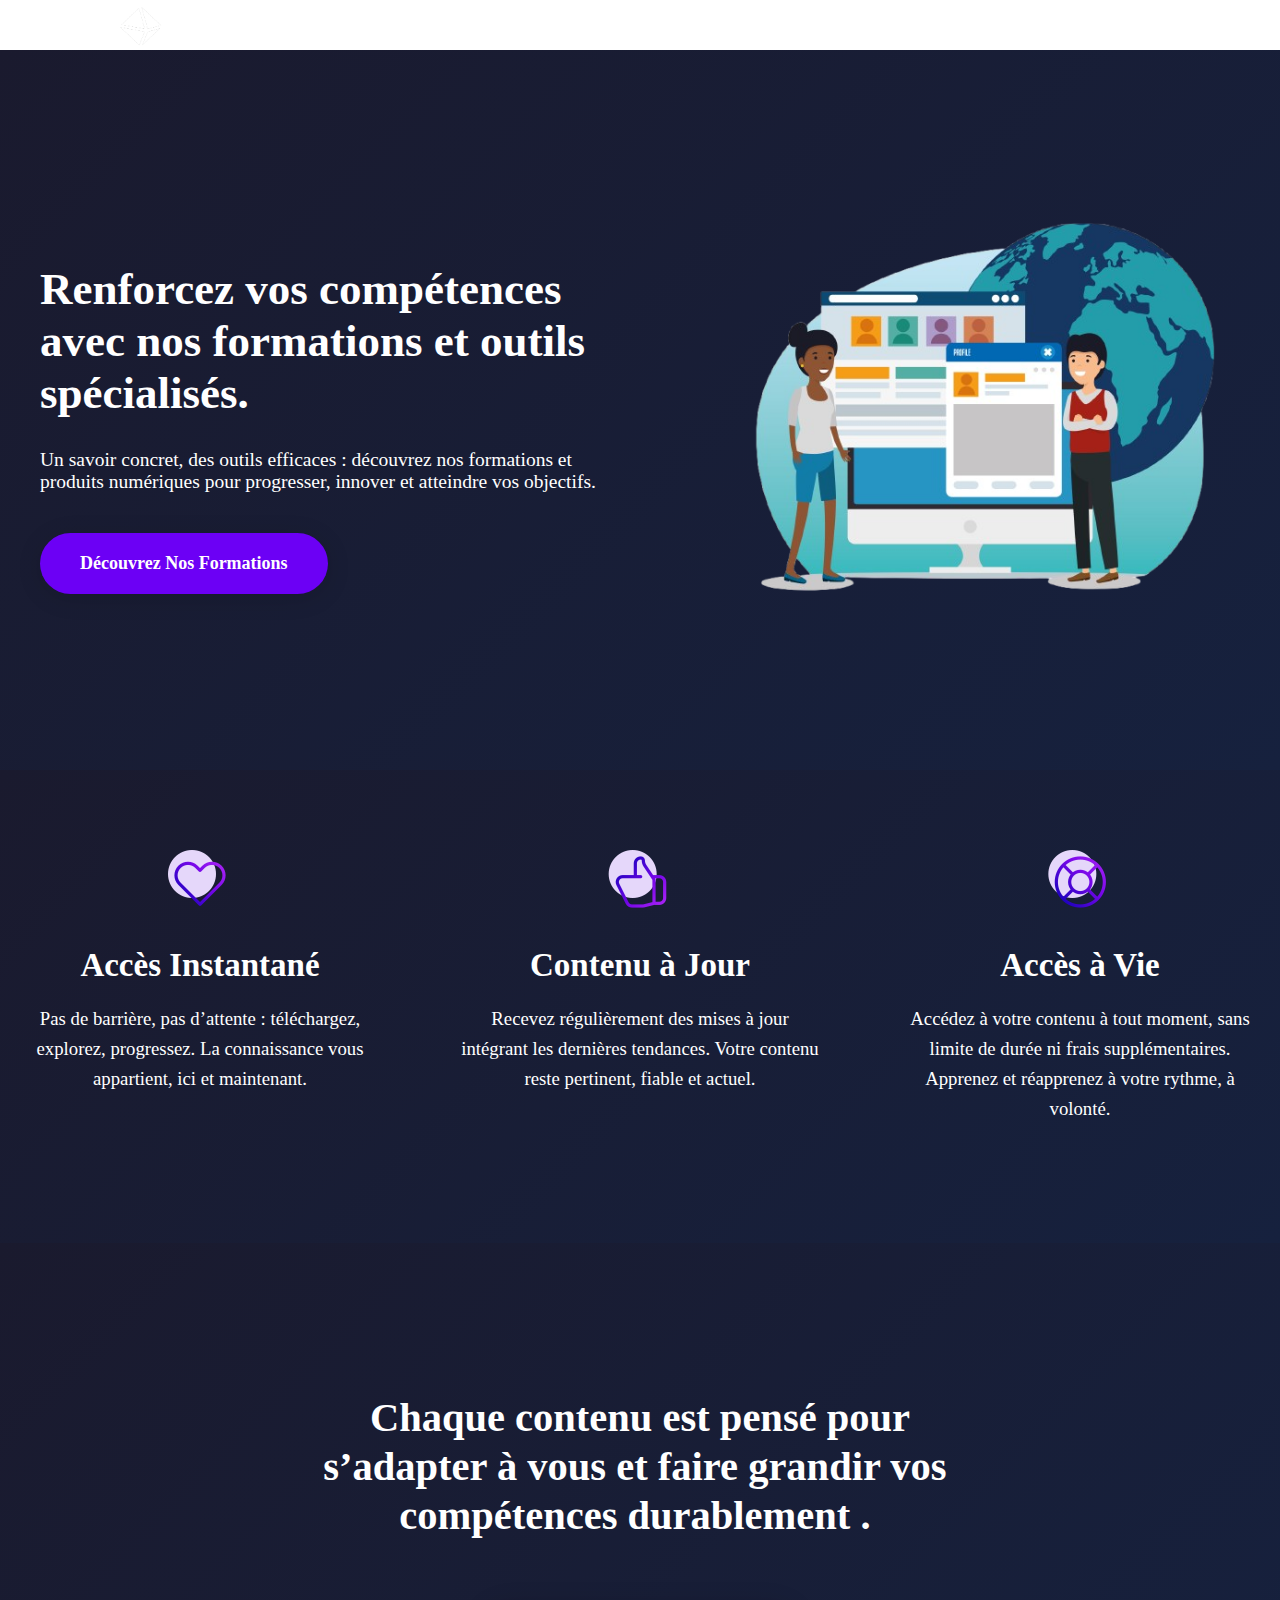
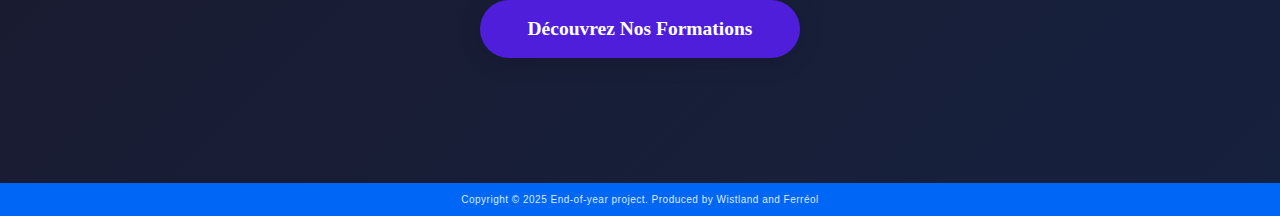
<file: index.html>
<!DOCTYPE html>
<html lang="fr">
<head>
    <meta charset="UTF-8">
    <meta name="viewport" content="width=device-width, initial-scale=1.0">
    <title>CyberTech</title>
    <link rel="stylesheet" href="style/styles.css">
</head>
<body>
    <header>
        <section class="header-container">
            <img src="site_icones/logo.png" alt="Logo de CyberTech" class="logo">
            <nav>
                <ul>
                    <li><a href="index.html">Accueil</a></li>
                    <li><a href="Formations.html">Nos Formations</a></li>
                    <li><a href="contact.html">Contact</a></li>
                </ul>
            </nav>
        </section>
    </header>

    <section class="nouveautes">
        <div class="nouveautes-content">
            <div class="nouveautes-texte">
                <h2>Renforcez vos compétences avec nos formations et outils spécialisés.</h2>
                <p>Un savoir concret, des outils efficaces : découvrez nos formations et produits numériques pour progresser, innover et atteindre vos objectifs.</p>
                <a href="Formations.html" class="btn-solutions">Découvrez Nos Formations</a>
            </div>
            <div class="nouveautes-image">
                <img src="image/53922-removebg-preview.png" alt="Illustration" />
            </div>
        </div>
    </section>
     </section>

    <section class="avantages">
        <div class="avantage">
            <div class="avantage-icone">
                <img src="image/passionate.png" alt="Accès Instantané" />
            </div>
            <h3>Accès Instantané</h3>
            <p>
                Pas de barrière, pas d’attente : téléchargez, explorez, progressez. La connaissance vous appartient, ici et maintenant.
            </p>
        </div>
        <div class="avantage">
            <div class="avantage-icone">
                <img src="image/professional.png" alt="Contenu Toujours à Jour" />
            </div>
            <h3>Contenu à Jour</h3>
            <p>
                Recevez régulièrement des mises à jour intégrant les dernières tendances. Votre contenu reste pertinent, fiable et actuel.
            </p>
        </div>
        <div class="avantage">
            <div class="avantage-icone">
                <img src="image/support.png" alt="Accès à Vie" />
            </div>
            <h3>Accès à Vie</h3>
            <p>
                Accédez à votre contenu à tout moment, sans limite de durée ni frais supplémentaires. Apprenez et réapprenez à votre rythme, à volonté.
            </p>
        </div>
    </section>
    <section class="hero">
    <div class="hero-content">
        <h1>Chaque contenu est pensé pour <br>s’adapter à vous et faire grandir vos&nbsp; <br>compétences durablement .&nbsp;</h1>
        <a href="Formations.html" class="btn-solutions">Découvrez Nos Formations</a>
    </div>
</section>

    <footer>
        <div class="footer-contenue">
            <p>Copyright © 2025 End-of-year project. Produced by Wistland and Ferréol </p>
        </div>
        
    </footer>
</body>
</html>
</file>
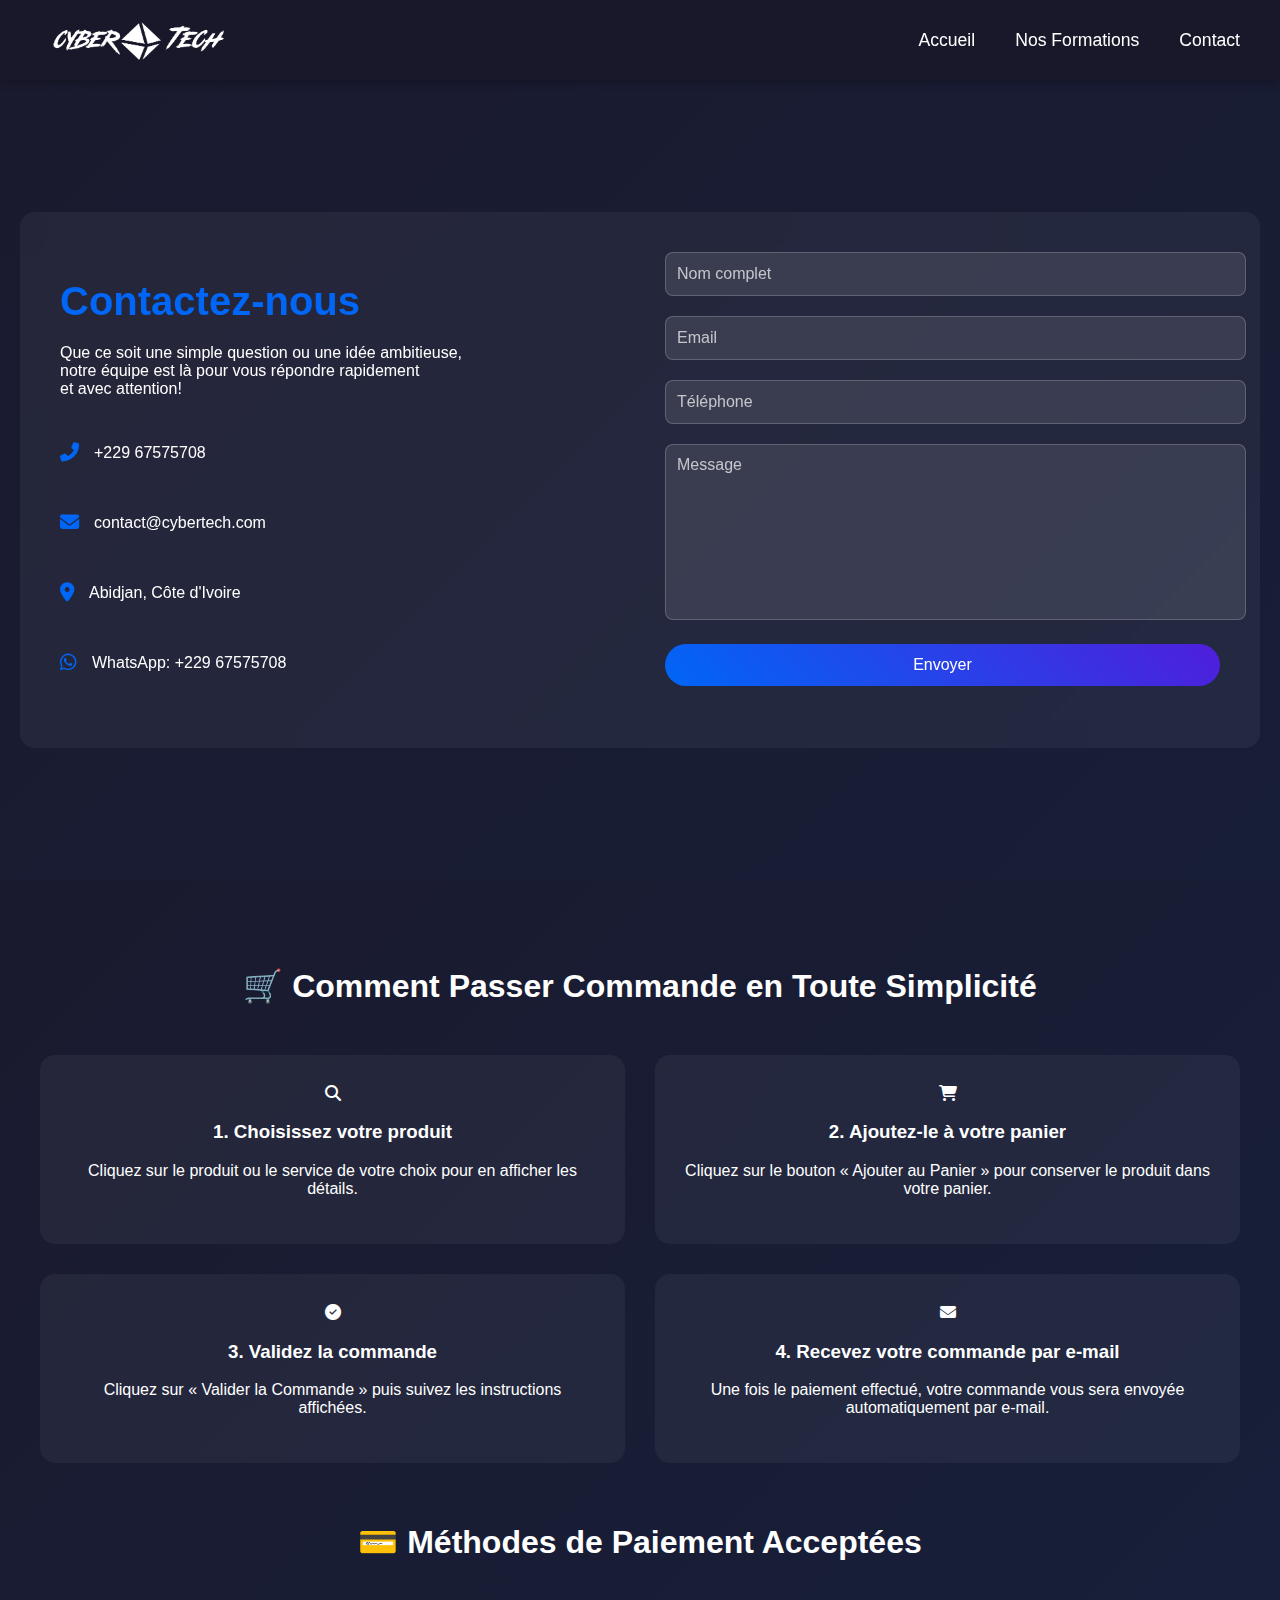
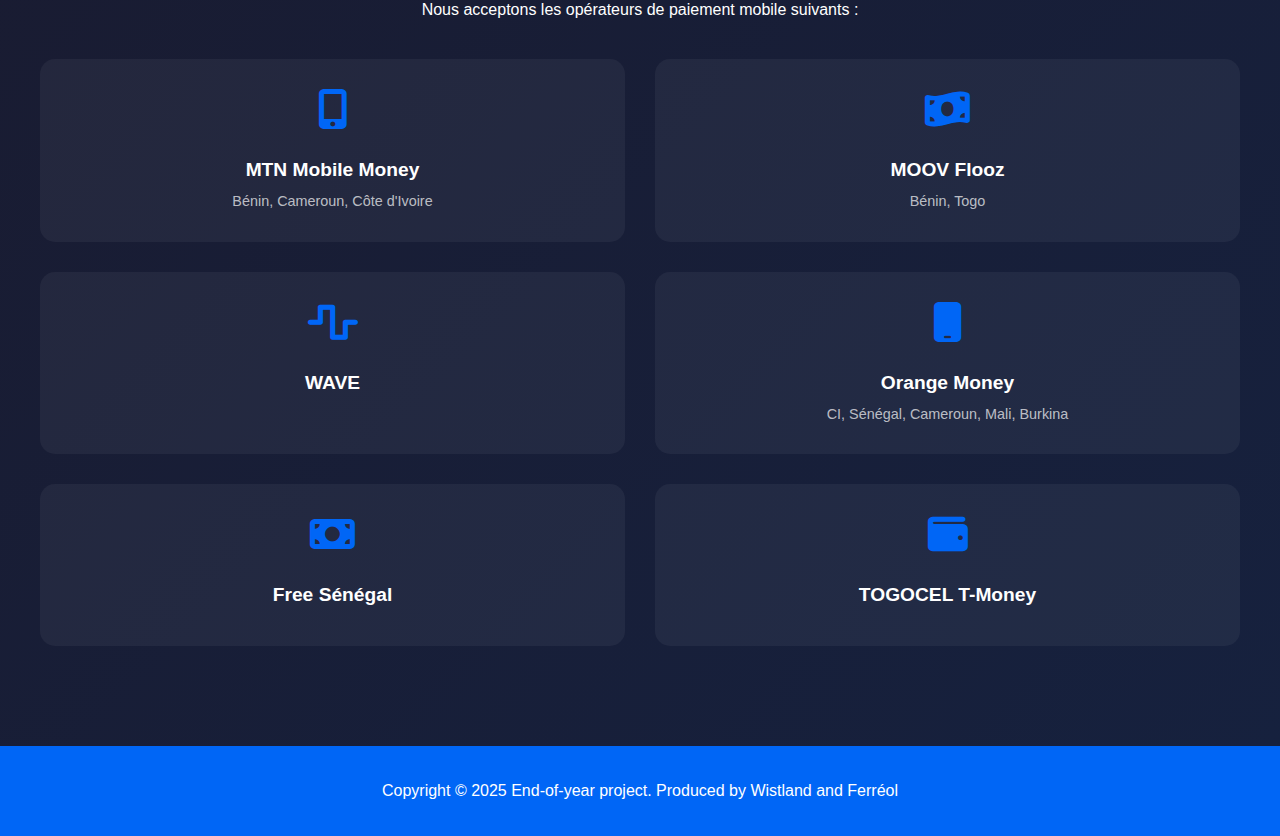
<file: contact.html>
<!DOCTYPE html>
<html lang="fr">
<head>
    <meta charset="UTF-8">
    <meta name="viewport" content="width=device-width, initial-scale=1.0">
    <title>CyberTech - Contact</title>
    
    <link rel="stylesheet" href="style_contact.css">
    <link rel="stylesheet" href="https://cdnjs.cloudflare.com/ajax/libs/font-awesome/6.4.0/css/all.min.css">
    <link rel="icon" type="image/x-icon" href="site_icones/icone/ico_256.png">
</head>
<body>
    <header>
        <section class="header-container">
            <img src="site_icones/logo.png" alt="Logo de CyberTech" class="logo">
            <nav>
                <ul>
                    <li><a href="index.html">Accueil</a></li>
                    <li><a href="Formations.html">Nos Formations</a></li>
                    <li><a href="contact.html">Contact</a></li>
                </ul>
            </nav>
            
        </section>
    </header>

    <main class="contact-container">
        <div class="contact-content">
            <div class="contact-info">
                <h1>Contactez-nous</h1>
                <p>Que ce soit une simple question ou une idée ambitieuse, <br>notre équipe est là pour vous répondre rapidement <br>et avec attention!</p>
                <div class="contact-details">
                        <div class="contact-item">
                            <i class="fas fa-phone-alt"></i>
                            <p>+229 67575708</p>
                        </div>
                        <div class="contact-item">
                            <i class="fas fa-envelope"></i>
                            <p>contact@cybertech.com</p>
                        </div>
                        <div class="contact-item">
                            <i class="fas fa-map-marker-alt"></i>
                            <p>Abidjan, Côte d'Ivoire</p>
                        </div>
                        <div class="contact-item">
                            <i class="fab fa-whatsapp"></i>
                            <p>WhatsApp: +229 67575708</p>
                        </div>
                </div>
                
            </div>

            <form class="contact-form" action="traitement_contact.php" method="post">
                <div class="form-group">
                    <input type="text" id="name" name="name" required>
                    <label for="name">Nom complet</label>
                </div>
                <div class="form-group">
                    <input type="email" id="email" name="email" required>
                    <label for="email">Email</label>
                </div>
                <div class="form-group">
                    <input type="tel" id="phone" name="phone" required>
                    <label for="phone">Téléphone</label>
                </div>
                <div class="form-group">
                    <textarea id="message" name="message" required></textarea>
                    <label for="message">Message</label>
                </div>
                <button type="submit" class="submit-btn">Envoyer</button>

                
            </form>        
        </div>
    </main>

    <section class="order-section">
    <div class="container">
        <h2>🛒 Comment Passer Commande en Toute Simplicité</h2>
        <div class="order-steps">
            <div class="step">
                <i class="fas fa-search"></i>
                <h3>1. Choisissez votre produit</h3>
                <p>Cliquez sur le produit ou le service de votre choix pour en afficher les détails.</p>
            </div>
            <div class="step">
                <i class="fas fa-shopping-cart"></i>
                <h3>2. Ajoutez-le à votre panier</h3>
                <p>Cliquez sur le bouton « Ajouter au Panier » pour conserver le produit dans votre panier.</p>
            </div>
            <div class="step">
                <i class="fas fa-check-circle"></i>
                <h3>3. Validez la commande</h3>
                <p>Cliquez sur « Valider la Commande » puis suivez les instructions affichées.</p>
            </div>
            <div class="step">
                <i class="fas fa-envelope"></i>
                <h3>4. Recevez votre commande par e-mail</h3>
                <p>Une fois le paiement effectué, votre commande vous sera envoyée automatiquement par e-mail.</p>
            </div>
        </div>

        <div class="payment-methods">
            <h2>💳 Méthodes de Paiement Acceptées</h2>
            <p class="payment-intro">Nous acceptons les opérateurs de paiement mobile suivants :</p>
            <div class="payment-grid">
                <div class="payment-item">
                    <i class="fas fa-mobile-alt"></i>
                    <p>MTN Mobile Money</p>
                    <span>Bénin, Cameroun, Côte d'Ivoire</span>
                </div>
                <div class="payment-item">
                    <i class="fas fa-money-bill-wave"></i>
                    <p>MOOV Flooz</p>
                    <span>Bénin, Togo</span>
                </div>
                <div class="payment-item">
                    <i class="fas fa-wave-square"></i>
                    <p>WAVE</p>
                </div>
                <div class="payment-item">
                    <i class="fas fa-mobile"></i>
                    <p>Orange Money</p>
                    <span>CI, Sénégal, Cameroun, Mali, Burkina</span>
                </div>
                <div class="payment-item">
                    <i class="fas fa-money-bill"></i>
                    <p>Free Sénégal</p>
                </div>
                <div class="payment-item">
                    <i class="fas fa-wallet"></i>
                    <p>TOGOCEL T-Money</p>
                </div>
            </div>
        </div>
    </div>
</section>
    
    

    <footer>
        <div class="footer-contenue">
            <p>Copyright © 2025 End-of-year project. Produced by Wistland and Ferréol</p>
        </div>
    </footer>
</body>
</html>
</file>
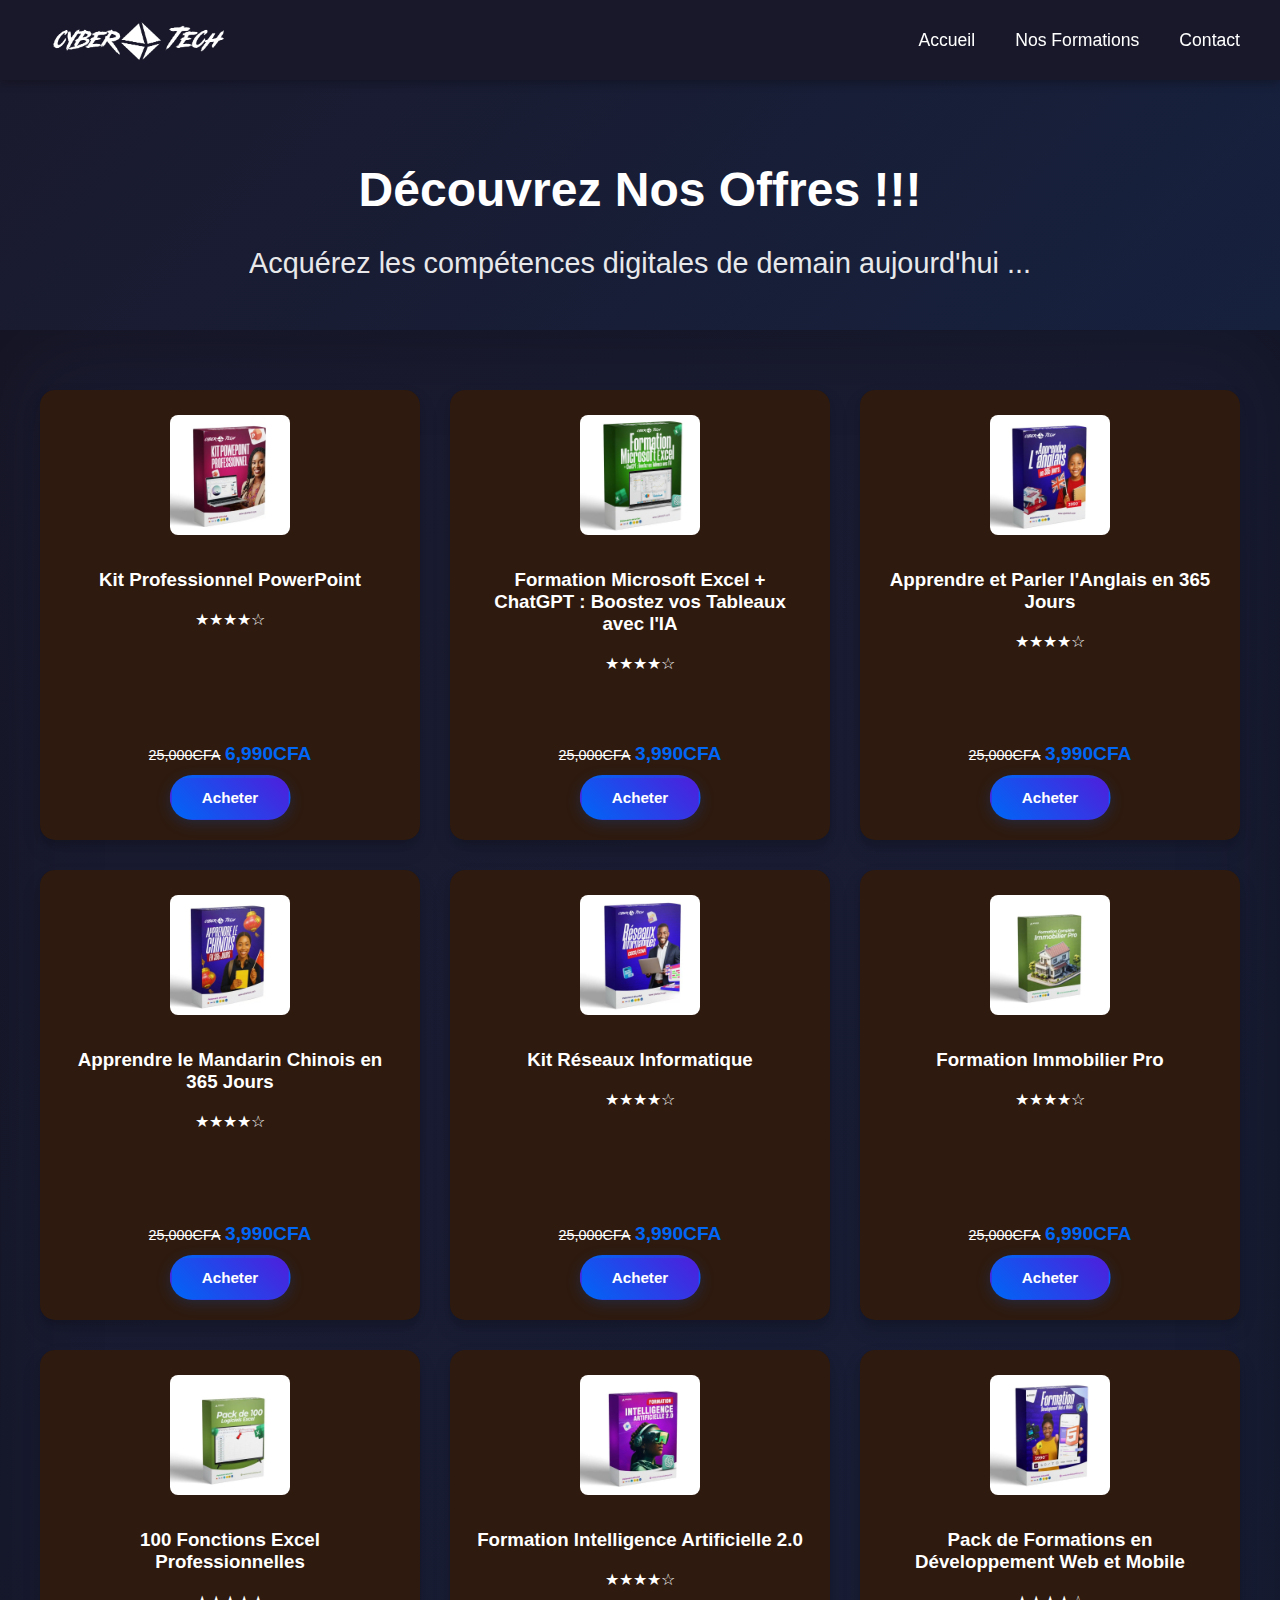
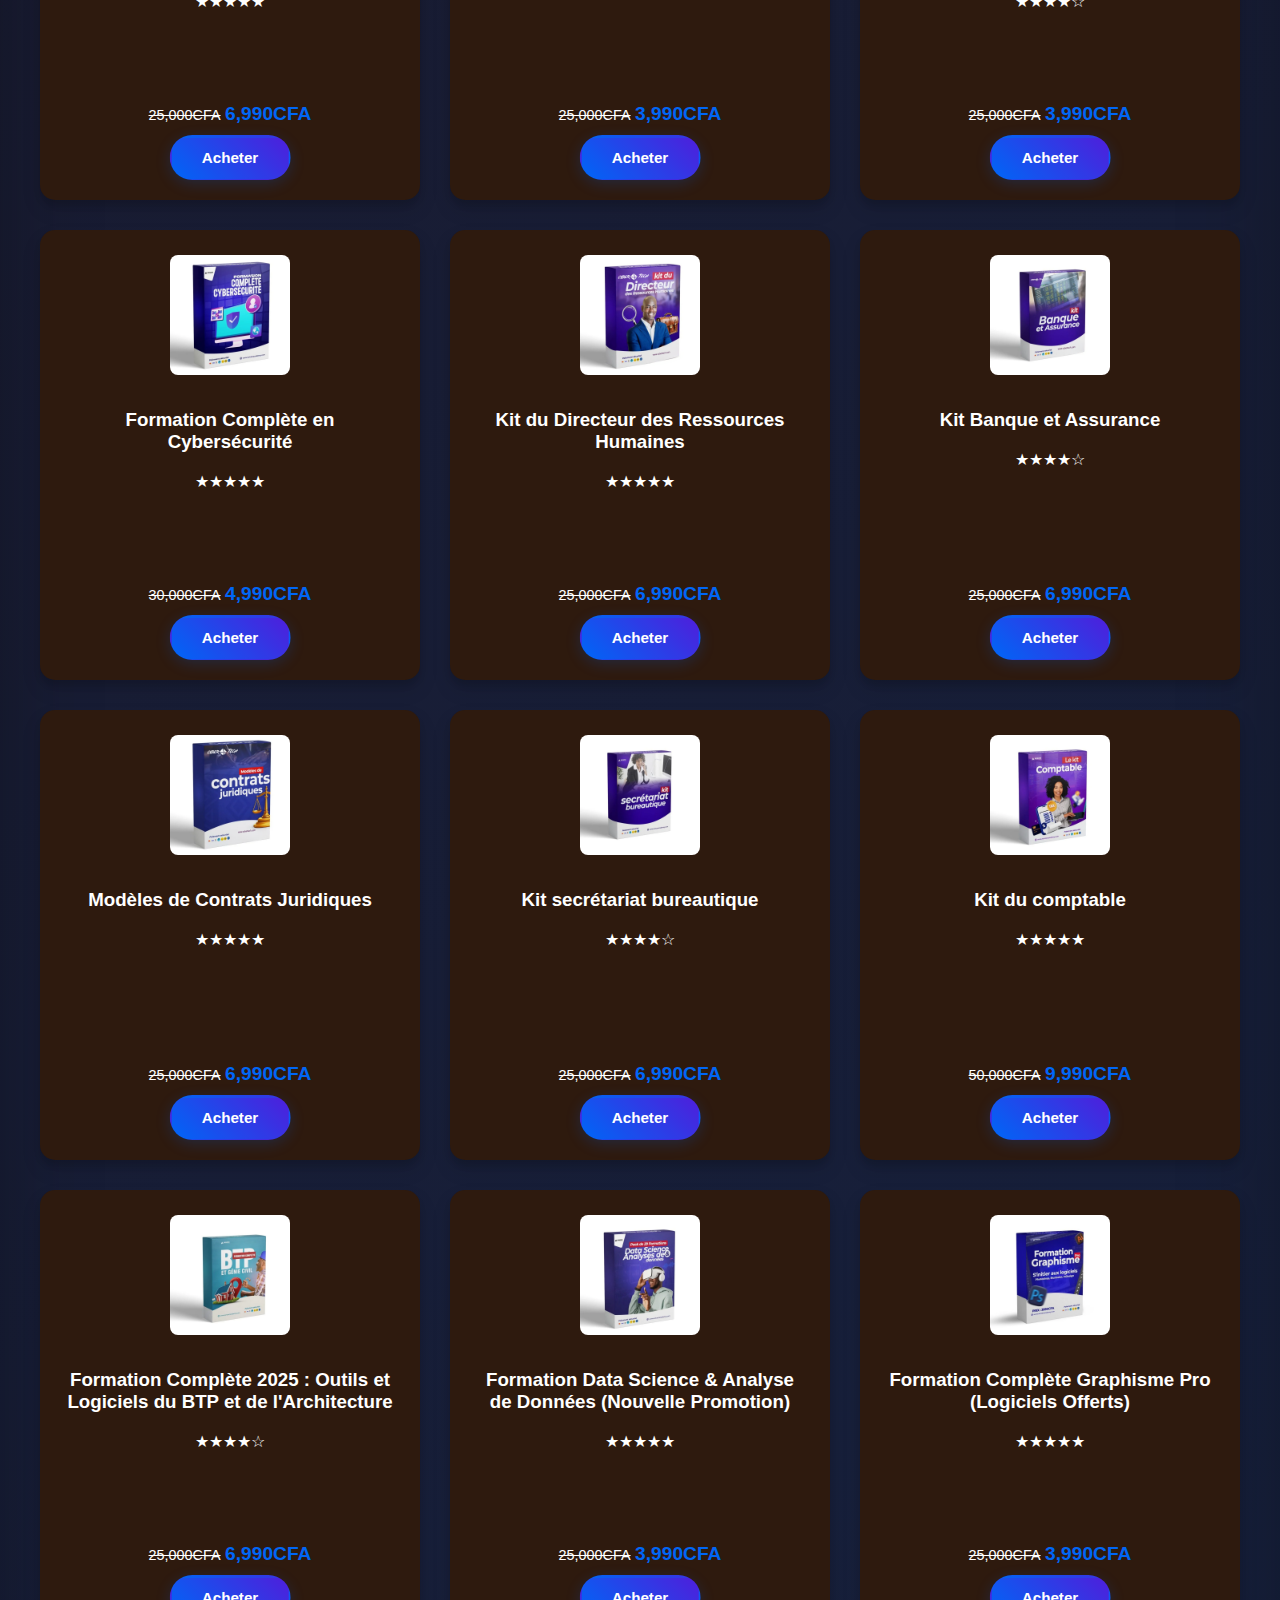
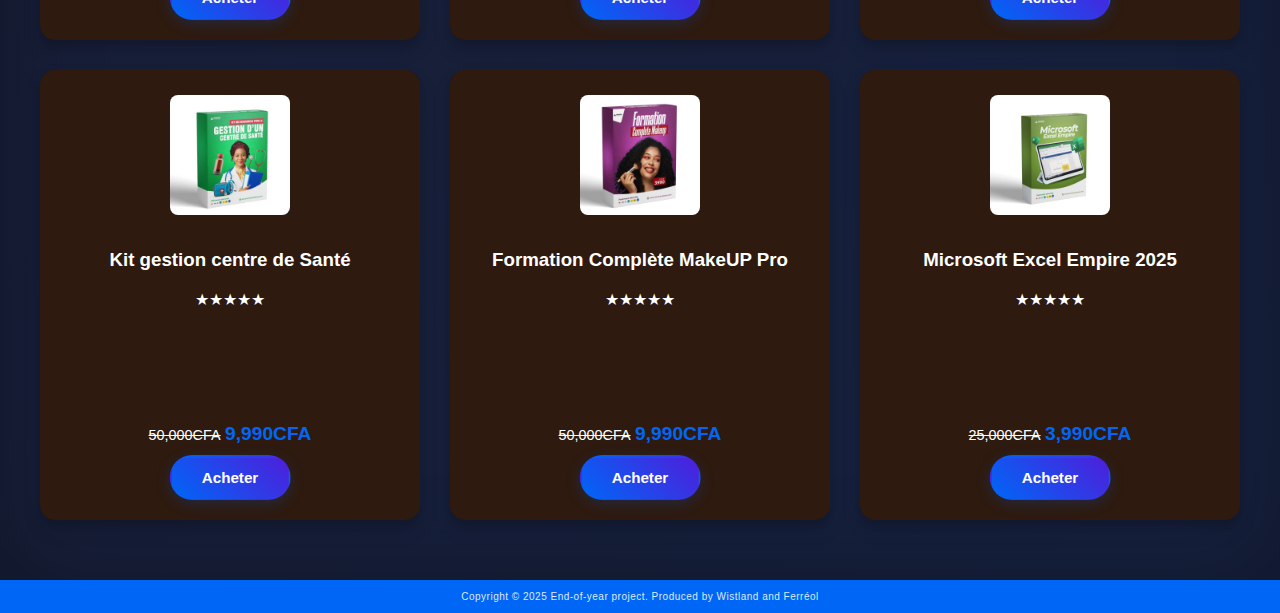
<file: Formations.html>
<!DOCTYPE html>
<html lang="fr">
<head>
    <meta charset="UTF-8">
    <meta name="viewport" content="width=device-width, initial-scale=1.0">
    <title>CyberTech</title>
    <link rel="stylesheet" href="style_formations.css">
</head>
<body>
    <header>
        <section class="header-container">
            <img src="site_icones/logo.png" alt="Logo de CyberTech" class="logo">
            <nav>
                <ul>
                    <li><a href="index.html">Accueil</a></li>
                    <li><a href="Formations.html">Nos Formations</a></li>
                    <li><a href="contact.html">Contact</a></li>
                </ul>
            </nav>
        </section>
    </header>

    <section class="hero-formations">
        <div class="hero-content">
            <h1>Découvrez Nos Offres !!!</h1>
            <p>Acquérez les compétences digitales de demain aujourd'hui ...</p>
        </div>
    </section>

    <section class="formations-list">
        <div class="formations-container">
           
            <div class="formation-card" style="--i:1">
                <img src="image/powerpoint.png" alt="Kit Professionnel PowerPoint">
                <h3>Kit Professionnel PowerPoint</h3>
                <div class="rating">★★★★☆</div>
                <div class="price">
                    <span class="old-price">25,000CFA</span>
                    <span class="new-price">6,990CFA</span>
                    <a href="#" class="btn-acheter">Acheter</a>
                </div>

                
            </div>

            <div class="formation-card">
                <img src="image/exechat.png" alt="Formation Excel + ChatGPT">
                <h3>Formation Microsoft Excel + ChatGPT : Boostez vos Tableaux avec l'IA</h3>
                <div class="rating">★★★★☆</div>
                <div class="price">
                    <span class="old-price">25,000CFA</span>
                    <span class="new-price">3,990CFA</span>
                    <a href="#" class="btn-acheter">Acheter</a>
                </div>
            </div>

            <div class="formation-card">
                <img src="image/anglais.png" alt="Apprendre l'Anglais">
                <h3>Apprendre et Parler l'Anglais en 365 Jours</h3>
                <div class="rating">★★★★☆</div>
                <div class="price">
                    <span class="old-price">25,000CFA</span>
                    <span class="new-price">3,990CFA</span>
                    <a href="#" class="btn-acheter">Acheter</a>
                </div>
            </div>

            <div class="formation-card">
                <img src="image/chinoiscours.png" alt="Apprendre l'Anglais">
                <h3>Apprendre le Mandarin Chinois en 365 Jours</h3>
                <div class="rating">★★★★☆</div>
                <div class="price">
                    <span class="old-price">25,000CFA</span>
                    <span class="new-price">3,990CFA</span>
                    <a href="#" class="btn-acheter">Acheter</a>
                </div>
            </div>

                        <div class="formation-card">
                <img src="image/réseaux.png" alt="Apprendre l'Anglais">
                <h3>Kit Réseaux Informatique</h3>
                <div class="rating">★★★★☆</div>
                <div class="price">
                    <span class="old-price">25,000CFA</span>
                    <span class="new-price">3,990CFA</span>
                    <a href="#" class="btn-acheter">Acheter</a>
                </div>
            </div>

            <div class="formation-card">
                <img src="image/immo.webp" alt="Kit du Juriste">
                <h3>Formation Immobilier Pro</h3>
                <div class="rating">★★★★☆</div>
                <div class="price">
                    <span class="old-price">25,000CFA</span>
                    <span class="new-price">6,990CFA</span>
                    <a href="#" class="btn-acheter">Acheter</a>
                </div>
            </div>

            <div class="formation-card">
                <img src="image/101logexe.webp" alt="Excel Professionnel">
                <h3>100 Fonctions Excel Professionnelles</h3>
                <div class="rating">★★★★★</div>
                <div class="price">
                    <span class="old-price">25,000CFA</span>
                    <span class="new-price">6,990CFA</span>
                    <a href="#" class="btn-acheter">Acheter</a>
                </div>
            </div>

            <div class="formation-card">
                <img src="image/ia.webp" alt="Kit Informatique">
                <h3>Formation Intelligence Artificielle 2.0</h3>
                <div class="rating">★★★★☆</div>
                <div class="price">
                    <span class="old-price">25,000CFA</span>
                    <span class="new-price">3,990CFA</span>
                    <a href="#" class="btn-acheter">Acheter</a>
                </div>
            </div>

            <div class="formation-card">
                <img src="image/web.webp" alt="Kit Informatique">
                <h3>Pack de Formations en Développement Web et Mobile</h3>
                <div class="rating">★★★★☆</div>
                <div class="price">
                    <span class="old-price">25,000CFA</span>
                    <span class="new-price">3,990CFA</span>
                    <a href="#" class="btn-acheter">Acheter</a>
                </div>
            </div>

            <div class="formation-card">
                <img src="image/cyber.webp" alt="Cybersécurité">
                <h3>Formation Complète en Cybersécurité</h3>
                <div class="rating">★★★★★</div>
                <div class="price">
                    <span class="old-price">30,000CFA</span>
                    <span class="new-price">4,990CFA</span>
                    <a href="#" class="btn-acheter">Acheter</a>
                </div>
            </div>


            <div class="formation-card">
                <img src="image/rh.png" alt="Kit RH">
                <h3>Kit du Directeur des Ressources Humaines</h3>
                <div class="rating">★★★★★</div>
                <div class="price">
                    <span class="old-price">25,000CFA</span>
                    <span class="new-price">6,990CFA</span>
                    <a href="#" class="btn-acheter">Acheter</a>
                </div>
            </div>

            <div class="formation-card">
                <img src="image/banque.png" alt="Kit Banque">
                <h3>Kit Banque et Assurance</h3>
                <div class="rating">★★★★☆</div>
                <div class="price">
                    <span class="old-price">25,000CFA</span>
                    <span class="new-price">6,990CFA</span>
                    <a href="#" class="btn-acheter">Acheter</a>
                </div>
            </div>


            <div class="formation-card">
                <img src="image/contrat.png" alt="Contrats Juridiques">
                <h3>Modèles de Contrats Juridiques</h3>
                <div class="rating">★★★★★</div>
                <div class="price">
                    <span class="old-price">25,000CFA</span>
                    <span class="new-price">6,990CFA</span>
                    <a href="#" class="btn-acheter">Acheter</a>
                </div>
            </div>

            <div class="formation-card">
                <img src="image/secre.webp" alt="Secrétariat">
                <h3>Kit secrétariat bureautique</h3>
                <div class="rating">★★★★☆</div>
                <div class="price">
                    <span class="old-price">25,000CFA</span>
                    <span class="new-price">6,990CFA</span>
                    <a href="#" class="btn-acheter">Acheter</a>
                </div>
            </div>

            <div class="formation-card">
                <img src="image/comptable.webp" alt="Kit Comptable">
                <h3>Kit du comptable</h3>
                <div class="rating">★★★★★</div>
                <div class="price">
                    <span class="old-price">50,000CFA</span>
                    <span class="new-price">9,990CFA</span>
                    <a href="#" class="btn-acheter">Acheter</a>
                </div>
            </div>

            <div class="formation-card">
                <img src="image/btp.webp" alt="BTP">
                <h3>Formation Complète 2025 : Outils et Logiciels du BTP et de l'Architecture</h3>
                <div class="rating">★★★★☆</div>
                <div class="price">
                    <span class="old-price">25,000CFA</span>
                    <span class="new-price">6,990CFA</span>
                    <a href="#" class="btn-acheter">Acheter</a>
                </div>
            </div>

            <div class="formation-card">
                <img src="image/data.webp" alt="Data Science">
                <h3>Formation Data Science & Analyse de Données (Nouvelle Promotion)</h3>
                <div class="rating">★★★★★</div>
                <div class="price">
                    <span class="old-price">25,000CFA</span>
                    <span class="new-price">3,990CFA</span>
                    <a href="#" class="btn-acheter">Acheter</a>
                </div>
            </div>

            <div class="formation-card">
                <img src="image/graphi.webp" alt="Data Science">
                <h3>Formation Complète Graphisme Pro (Logiciels Offerts)</h3>
                <div class="rating">★★★★★</div>
                <div class="price">
                    <span class="old-price">25,000CFA</span>
                    <span class="new-price">3,990CFA</span>
                    <a href="#" class="btn-acheter">Acheter</a>
                </div>
            </div>

            <div class="formation-card">
                <img src="image/sante.webp" alt="Centre de Santé">
                <h3>Kit gestion centre de Santé</h3>
                <div class="rating">★★★★★</div>
                <div class="price">
                    <span class="old-price">50,000CFA</span>
                    <span class="new-price">9,990CFA</span>
                    <a href="#" class="btn-acheter">Acheter</a>
                </div>
            </div>

            <div class="formation-card">
                <img src="image/makeup.webp" alt="Centre de Santé">
                <h3>Formation Complète MakeUP Pro</h3>
                <div class="rating">★★★★★</div>
                <div class="price">
                    <span class="old-price">50,000CFA</span>
                    <span class="new-price">9,990CFA</span>
                    <a href="#" class="btn-acheter">Acheter</a>
                </div>
            </div>

            <div class="formation-card">
                <img src="image/officeempire.webp" alt="Excel Empire">
                <h3>Microsoft Excel Empire 2025</h3>
                <div class="rating">★★★★★</div>
                <div class="price">
                    <span class="old-price">25,000CFA</span>
                    <span class="new-price">3,990CFA</span>
                    <a href="#" class="btn-acheter">Acheter</a>
                </div>
            </div>
            
        </div>    

    </section>


   
    <footer>
        <div class="footer-contenue">
            <p>Copyright © 2025 End-of-year project. Produced by Wistland and Ferréol </p>
        </div>
        
    </footer>
</body>
</html>
</file>
<file: style/styles.css>
html {
    font-size: 15px;
}

body { 
    margin: 0;
    height: 100vh;
    margin: 0;
    padding: 0; 
    font-size: 1rem;
}

 
}

header {
    background: #18182a;
    padding: 15px 0;
    position: sticky;
    top: 0;
    z-index: 100;
    box-shadow: 0 2px 10px rgba(0, 0, 0, 0.3);
}

.header-container {
    max-width: 1200px;
    margin: 0 auto;
    display: flex;
    justify-content: space-between;
    align-items: center;
    padding: 0 20px;
}

.logo {
    height: 50px;
    width: auto;
}

nav ul {
    display: flex;
    gap: 40px;
    list-style: none;
    margin: 0;
    padding: 0;
}

nav a {
    color: #fff;
    text-decoration: none;
    font-size: 1.1rem;
    font-weight: 500;
    transition: color 0.3s ease;
    position: relative;
}

nav a:hover {
    color: #0066f6;
}

nav a::after {
    content: '';
    position: absolute;
    bottom: -5px;
    left: 0;
    width: 0;
    height: 2px;
    background: #0066f6;
    transition: width 0.3s ease;
}

nav a:hover::after {
    width: 100%;
}

.nouveautes {
    max-width: 100vw;
    margin: 0;
    padding: 0;
    min-height: 80vh;
    display: flex;
    align-items: center;
     background: linear-gradient(135deg, #1a1a2e 0%, #16213e 100%);;
}

.nouveautes-content {
    display: flex;
    justify-content: space-between;
    align-items: center;
    width: 100%;
    max-width: 1400px;
    margin: 0 auto;
    padding: 60px 40px;
}

.nouveautes-texte {
    flex: 1;
    color: #fff;
}

.nouveautes-texte h2 {
    font-size: 3rem;
    font-weight: bold;
    margin-bottom: 30px;
}

.nouveautes-texte p {
    font-size: 1.3rem;
    margin-bottom: 40px;
}

.btn-solutions {
    display: inline-block;
    padding: 20px 40px;
    background: #6c00f5;
    color: #fff;
    border-radius: 40px;
    font-size: 1.2rem;
    font-weight: bold;
    text-decoration: none;
    transition: background 0.2s;
    box-shadow: 0 4px 24px #0002;
}

.btn-solutions:hover {
    background: #a000f5;
}

.nouveautes-image {
    flex: 1;
    display: flex;
    justify-content: flex-end;
}

.nouveautes-image img {
    max-width: 500px;
    width: 100%;
    height: auto;
}


.avantages {
    display: flex;
    justify-content: space-around;
    align-items: flex-start;
    background: linear-gradient(135deg, #1a1a2e 0%, #16213e 100%);
    padding: 80px 0 100px 0;
    gap: 40px;
}

.avantage {
    flex: 1;
    max-width: 400px;
    text-align: left;
    color: #fff;
    margin: 0 20px;
}

.avantage {
    flex: 1;
    max-width: 400px;
    text-align: center; /* Centrer le texte */
    color: #fff;
    margin: 0 20px;
}

.avantage-icone {
    margin-bottom: 30px;
    display: flex;
    align-items: center;
    justify-content: center; /* Centrer l’icône horizontalement */
}

.avantage h3 {
    font-size: 2.2rem;
    margin-bottom: 20px;
    font-weight: bold;
}

.avantage p {
    font-size: 1.25rem;
    line-height: 1.6;
}

.hero {
    min-height: 60vh;
    display: flex;
    align-items: center;
    justify-content: center;
    background: linear-gradient(135deg, #1a1a2e 0%, #16213e 100%);
    text-align: center;
}

.hero-content {
    width: 100%;
    max-width: 900px;
    margin: 0 auto;
}

.hero h1 {
    color: #fff;
    font-size: 2.7rem;
    font-weight: bold;
    margin-bottom: 40px;
    line-height: 1.2;
}

.hero .btn-solutions {
    margin-top: 20px;
    font-size: 1.3rem;
    padding: 18px 48px;
    border-radius: 40px;
    background: #4f1edb;
    color: #fff;
    box-shadow: 0 4px 24px #0002;
    transition: background 0.2s;
    display: inline-block;
}

.hero .btn-solutions:hover {
    background: #a000f5;
}

footer {
    background: #0066f6;
    padding: 1px 0;
    width: 100%;
    margin: 0;
}

.footer-contenue {
    color: #dbeafe;
    text-align: center;
    font-size: 10px;
    font-family: 'Segoe UI', Arial, sans-serif;
    letter-spacing: 0.5px;
}
</file>
<file: style_contact.css>
body {
    margin: 0;
    padding: 0;
    font-family: 'Segoe UI', Arial, sans-serif;
    background: linear-gradient(135deg, #1a1a2e 0%, #16213e 100%);
    color: #fff;
}


header {
    background: #18182a;
    padding: 15px 0;
    position: sticky;
    top: 0;
    z-index: 100;
    box-shadow: 0 2px 10px rgba(0, 0, 0, 0.3);
}

.header-container {
    max-width: 1200px;
    margin: 0 auto;
    display: flex;
    justify-content: space-between;
    align-items: center;
    padding: 0 20px;
}

.logo {
    height: 50px;
    width: auto;
}

nav ul {
    display: flex;
    gap: 40px;
    list-style: none;
    margin: 0;
    padding: 0;
}

nav a {
    color: #fff;
    text-decoration: none;
    font-size: 1.1rem;
    font-weight: 500;
    transition: color 0.3s ease;
    position: relative;
}

nav a:hover {
    color: #0066f6;
}

nav a::after {
    content: '';
    position: absolute;
    bottom: -5px;
    left: 0;
    width: 0;
    height: 2px;
    background: #0066f6;
    transition: width 0.3s ease;
}

nav a:hover::after {
    width: 100%;
}

/* Contact section styles */
.contact-container {
    min-height: calc(100vh - 200px);
    display: flex;
    justify-content: center;
    align-items: center;
    padding: 50px 20px;
}

.contact-content {
    display: flex;
    gap: 50px;
    max-width: 1200px;
    width: 100%;
    background: rgba(255, 255, 255, 0.05);
    padding: 40px;
    border-radius: 15px;
    backdrop-filter: blur(10px);
}

.contact-info {
    flex: 1;
}

.contact-info h1 {
    font-size: 2.5rem;
    margin-bottom: 20px;
    color: #0066f6;
}

.contact-details {
    margin-top: 30px;
}

.contact-item {
    display: flex;
    align-items: center;
    gap: 15px;
    margin-bottom: 20px;
}

.contact-item i {
    color: #0066f6;
    font-size: 1.2rem;
}

/* Form styles */
.contact-form {
    flex: 1;
    display: flex;
    flex-direction: column;
    gap: 20px;
}

.form-group {
    position: relative;
}

.form-group input,
.form-group textarea {
    width: 100%;
    padding: 12px;
    background: rgba(255, 255, 255, 0.1);
    border: 1px solid rgba(255, 255, 255, 0.2);
    border-radius: 8px;
    color: white;
    font-size: 1rem;
}

.form-group textarea {
    height: 150px;
    resize: none;
}

.form-group label {
    position: absolute;
    left: 12px;
    top: 50%;
    transform: translateY(-50%);
    color: rgba(255, 255, 255, 0.7);
    transition: all 0.3s;
    pointer-events: none;
}

.form-group textarea + label {
    top: 12px;
    transform: none;
}

.form-group input:focus + label,
.form-group textarea:focus + label,
.form-group input:valid + label,
.form-group textarea:valid + label {
    top: -20px;
    left: 0;
    color: #0066f6;
    font-size: 0.9rem;
}

.submit-btn {
    padding: 12px 30px;
    background: linear-gradient(45deg, #0066f6, #4f1edb);
    color: white;
    border: none;
    border-radius: 25px;
    font-size: 1rem;
    cursor: pointer;
    transition: transform 0.3s, box-shadow 0.3s;
}

.submit-btn:hover {
    transform: translateY(-3px);
    box-shadow: 0 5px 15px rgba(0, 102, 246, 0.4);
}

.order-section {
    padding: 60px 20px;
    background: linear-gradient(135deg, #1a1a2e 0%, #16213e 100%);
}

.container {
    max-width: 1200px;
    margin: 0 auto;
}

.order-section h2 {
    text-align: center;
    color: #fff;
    font-size: 2rem;
    margin-bottom: 40px;
}

.order-steps {
    display: grid;
    grid-template-columns: repeat(2, 1fr);
    gap: 30px;
    margin: 50px auto;
    max-width: 1200px;
}

.step {
    background: rgba(255, 255, 255, 0.05);
    padding: 30px;
    border-radius: 15px;
    text-align: center;
    transition: all 0.3s ease;
}

.step:hover {
    transform: translateY(-5px);
    background: rgba(0, 102, 246, 0.1);
}

.payment-methods {
    margin-top: 60px;
}

.payment-intro {
    text-align: center;
    color: #fff;
    margin-bottom: 30px;
}

.payment-grid {
    display: grid;
    grid-template-columns: repeat(2, 1fr);
    gap: 30px;
    margin: 40px auto;
    max-width: 1200px;
}

.payment-item {
    background: rgba(255, 255, 255, 0.05);
    padding: 30px;
    border-radius: 15px;
    text-align: center;
    transition: all 0.3s ease;
}

.payment-item:hover {
    transform: translateY(-5px);
    background: rgba(0, 102, 246, 0.1);
    box-shadow: 0 5px 15px rgba(0, 102, 246, 0.2);
}

.payment-item i {
    font-size: 2.5rem;
    color: #0066f6;
    margin-bottom: 20px;
    transition: transform 0.3s ease;
}

.payment-item:hover i {
    transform: scale(1.1);
}

.payment-item p {
    color: #fff;
    font-size: 1.2rem;
    font-weight: 600;
    margin: 10px 0;
}

.payment-item span {
    display: block;
    color: rgba(255, 255, 255, 0.7);
    font-size: 0.9rem;
    margin-top: 10px;
    line-height: 1.4;
}





footer {
    background: #0066f6;
    padding: 20px 0;
    text-align: center;
}


@media (max-width: 768px) {
    .order-steps,
    .payment-grid {
        grid-template-columns: 1fr;
        padding: 0 20px;
    }
    
    .step,
    .payment-item {
        padding: 20px;
    }
}
</file>
<file: style_formations.css>
body {
    background: linear-gradient(135deg, #1a1a2e 0%, #16213e 100%);
    margin: 0;
    min-height: 100vh;
    font-family: 'Segoe UI', Arial, sans-serif;
    color: #fff;
}


header {
    background: #18182a;
    padding: 15px 0;
    position: sticky;
    top: 0;
    z-index: 100;
    box-shadow: 0 2px 10px rgba(0, 0, 0, 0.3);
}

.header-container {
    max-width: 1200px;
    margin: 0 auto;
    display: flex;
    justify-content: space-between;
    align-items: center;
    padding: 0 20px;
}

.logo {
    height: 50px;
    width: auto;
}

nav ul {
    display: flex;
    gap: 40px;
    list-style: none;
    margin: 0;
    padding: 0;
}

nav a {
    color: #fff;
    text-decoration: none;
    font-size: 1.1rem;
    font-weight: 500;
    transition: color 0.3s ease;
    position: relative;
}

nav a:hover {
    color: #0066f6;
}

nav a::after {
    content: '';
    position: absolute;
    bottom: -5px;
    left: 0;
    width: 0;
    height: 2px;
    background: #0066f6;
    transition: width 0.3s ease;
}

nav a:hover::after {
    width: 100%;
}


.hero-formations {
    background: linear-gradient(135deg, #1a1a2e 0%, #16213e 100%);
    min-height: 60%;
    display: flex;
    align-items: center;
    justify-content: center;
    text-align: center;
}

.hero-content {
  margin: 50px;
}

.hero-content h1 {
    color: #fff;
    font-size: 3rem;
    margin-bottom: 30px;
    font-weight: bold;
}

.hero-content p {
    color: #fff;
    font-size: 1.8rem;
    opacity: 0.9;
    max-width: 800px;
    margin:  auto;
}
.formations-list {
    padding: 60px 20px;
    background: linear-gradient(135deg, #1a1a2e 0%, #16213e 100%);
    position: relative;
    box-shadow: inset 0 0 100px rgba(0, 0, 0, 0.3);
}

.formations-container {
    max-width: 1200px;
    margin: 0 auto;
    display: grid;
    grid-template-columns: repeat(auto-fill, minmax(280px, 1fr));
    gap: 30px;
    position: relative;
    z-index: 1;
}

.formation-card {
    background: rgb(46, 26, 14);
    border-radius: 15px;
    padding: 25px;
    box-shadow: 0 10px 20px rgba(0, 0, 0, 0.1),0 6px 6px rgba(0, 0, 0, 0.1);
    transition: transform 0.3s ease, box-shadow 0.3s ease;
    display: flex;
    flex-direction: column;
    min-height: 400px; /* Hauteur minimale fixe */
    position: relative;
    padding: 25px;
    animation: cardAppear 0.5s ease-out backwards;
    transition: all 0.3s cubic-bezier(0.4, 0, 0.2, 1);
}

.formation-card:hover {
    transform: translateY(-10px) scale(1.02);
    box-shadow: 0 20px 30px rgba(0, 0, 0, 0.2);
     background: linear-gradient(145deg,#d3ad8d 0%,#2b2b2c 100% )
}

.formation-card:hover img {
    transform: scale(1.1) rotate(2deg);
}


.formation-card img {
    width: 120px;
    height: 120px;
    object-fit: cover;
    border-radius: 8px;
    margin-bottom: 15px;
    display: block; 
    margin-left: auto; 
    margin-right: auto; 
    transition: transform 0.5s ease;
}

.formation-card h3 {
    text-align: center; 
}

.formation-card .price {
    margin-top: auto;
    padding-bottom: 50px; /* Espace pour le bouton */
}

.formation-card:nth-child(n) {
    animation-delay: calc(0.1s * var(--i, 0));
}

.formation-card:hover .rating {
    transform: scale(1.1);
}


.rating, .price {
    text-align: center;
    width: 100%; 
    transition: transform 0.3s ease;
}

.price {
    text-align: center;
    width: 100%; 
}

.old-price {
    text-decoration: line-through;
    color: #ffffff;
    font-size: 0.9rem;
}

.new-price {
    color: #0066f6;
    font-weight: bold;
    font-size: 1.2rem;
    animation: priceShine 2s infinite;
}

.btn-acheter {
    display: inline-block;
    padding: 12px 30px;
    background: linear-gradient(45deg, #0066f6 0%, #4f1edb 100%);
    color: #ffffff;
    font-weight: 600;
    font-size: 0.95rem;
    text-decoration: none;
    border-radius: 50px;
    position: absolute;
    bottom: 20px;
    left: 50%;
    transform: translateX(-50%);
    transition: all 0.4s cubic-bezier(0.175, 0.885, 0.32, 1.275);
    box-shadow: 0 4px 15px rgba(0, 102, 246, 0.2);
    border: 2px solid transparent;
}

.btn-acheter:hover {
    transform: translateX(-50%) translateY(-5px);
    background: #ffffff;
    color: #4f1edb;
    border: 2px solid #4f1edb;
    box-shadow: 
        0 8px 25px rgba(0, 102, 246, 0.3),
        0 4px 10px rgba(79, 30, 219, 0.2);
}

.btn-acheter:active {
    transform: translateX(-50%) translateY(-2px);
}

/* Animation d'apparition */
@keyframes buttonPulse {
    0% {
        box-shadow: 0 0 0 0 rgba(0, 102, 246, 0.4);
    }
    70% {
        box-shadow: 0 0 0 10px rgba(0, 102, 246, 0);
    }
    100% {
        box-shadow: 0 0 0 0 rgba(0, 102, 246, 0);
    }
}

.formation-card:hover .btn-acheter {
    animation: buttonPulse 1.5s infinite;
}



footer {
    background: #0066f6;
    padding: 1px 0;
    width: 100%;
    margin: 0;
}

.footer-contenue {
    color: #dbeafe;
    text-align: center;
    font-size: 10px;
    font-family: 'Segoe UI', Arial, sans-serif;
    letter-spacing: 0.5px;
}
</file>
